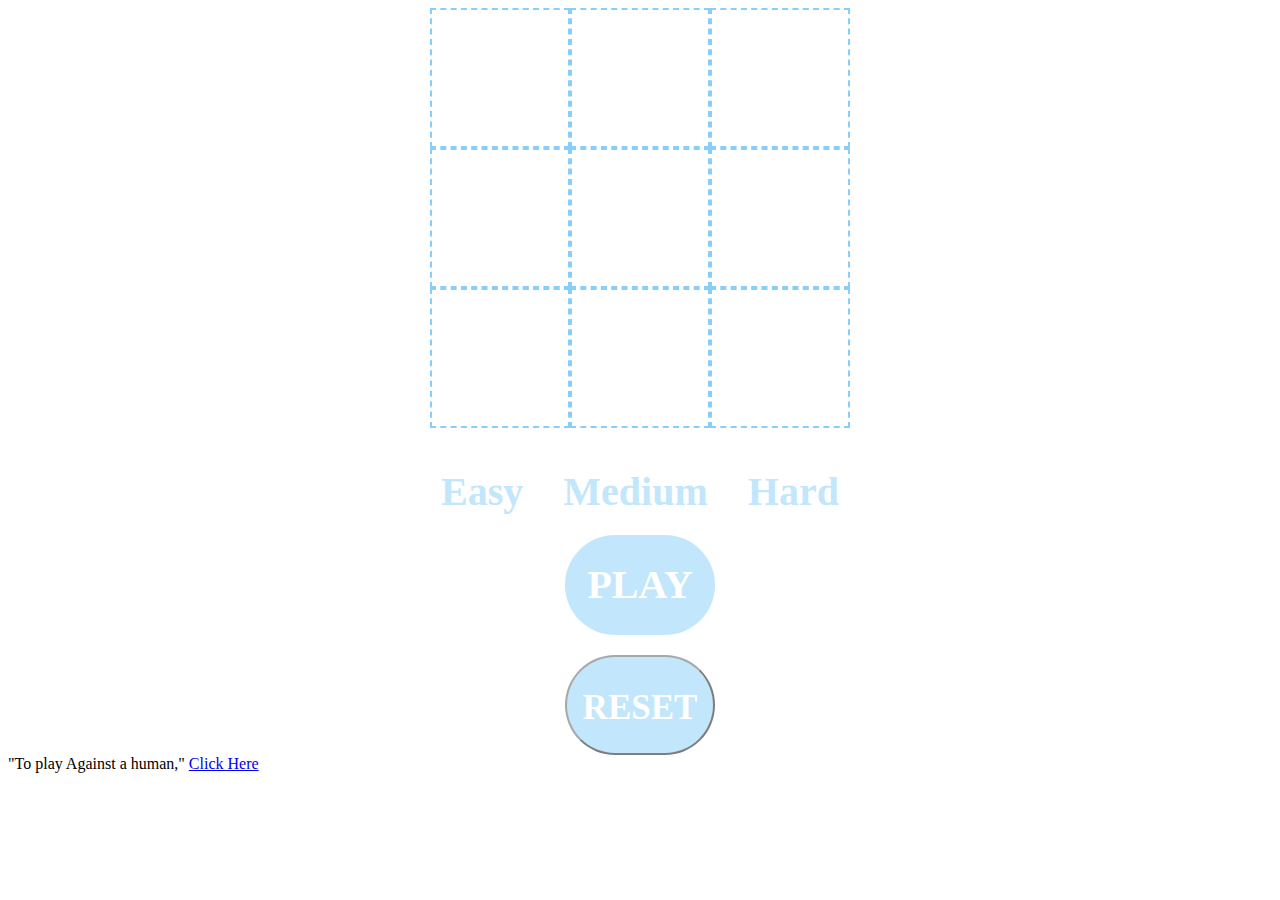
<file: index.html>
<!DOCTYPE HTML>
<html>
    <head>
        <title>Tic-Tac-Toe AI</title>
        <link rel = 'stylesheet' type = 'text/css' href = 'ui.css'>
    </head>

    <body>
        <div class = 'main-container'>
            <div class = 'board'>
                <!-- data-indx following cell divs represents cell index in 1D array representation -->
                <div class='cell' data-indx = "0" ></div>
                <div class='cell' data-indx = "1" ></div>
                <div class='cell' data-indx = "2" ></div>
                <div class='cell' data-indx = "3" ></div>
                <div class='cell' data-indx = "4" ></div>
                <div class='cell' data-indx = "5" ></div>
                <div class='cell' data-indx = "6" ></div>
                <div class='cell' data-indx = "7" ></div>
                <div class='cell' data-indx = "8" ></div>
            </div>

            <div class = 'control'>
                <!-- div.intial displays the starting controls -->

                <div class = 'intial'>
                    <div class = 'difficulty'>
                        <span class = 'level not-selected' id = "easy">Easy</span>
                        <span class = 'level not-selected' id = "medium">Medium</span>
                        <span class = 'level not-selected' id = "hard">Hard</span>
                    </div>

                    <div class='start'> PLAY </div>
                   
                </div>

                <!-- div.ingame displays in-game messages and controls -->
                <div class = 'ingame' id="human">X MUST MOVE</div>
                <div class = 'ingame' id="ai">O MUST MOVE</div>
                <div class = 'ingame' id="won">X won !</div>
                <div class = 'ingame' id="lost">O won !</div>
                <div class = 'ingame' id="draw">It's a Draw</div>
                 <button class='reset'> RESET </button>
            </div>
        </div>
        <div>
        	"To play Against a human,"
        	<a href="index_human.html"> Click Here</a>
        </div>
         <script type="text/javascript" src="jquery-1.10.1.min.js"></script>
        <script type="text/javascript" src="game.js"></script>

    </body>
</html>
</file>
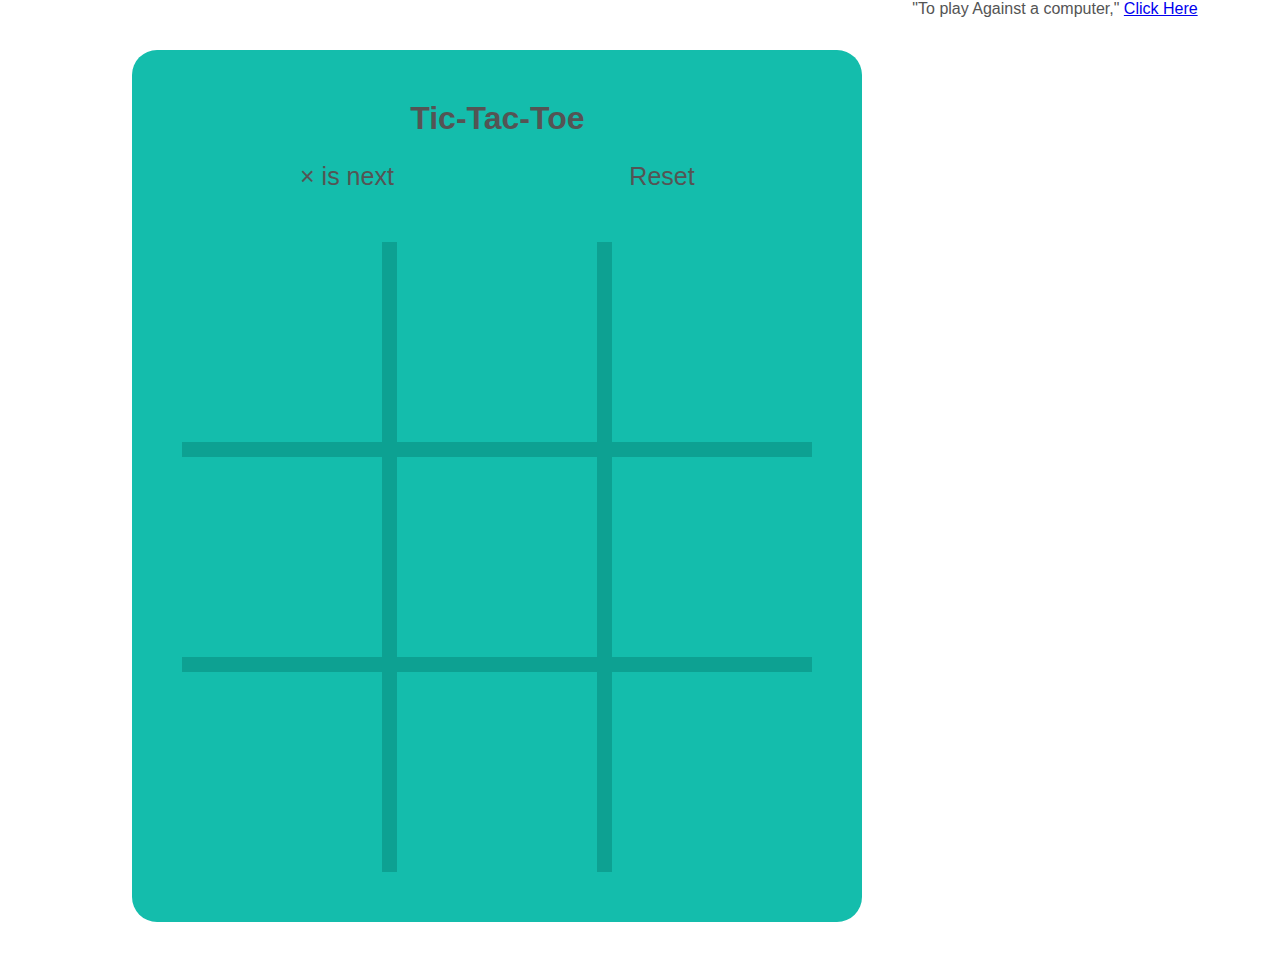
<file: index_human.html>
<!doctype html>
<html lang="en">
<head>
  <meta charset="UTF-8">
  <meta name="viewport"
        content="width=device-width, user-scalable=no, initial-scale=1.0, maximum-scale=1.0, minimum-scale=1.0">
  <meta http-equiv="X-UA-Compatible" content="ie=edge">
  <link rel="stylesheet" href="style_human.css">
  <title>Tic Tac Toe</title>
</head>
<body>
  <div class="container">
    <h1 class="title">Tic-Tac-Toe</h1>
    <div class="status-action">
      <div class="status">× is next</div>
      <div class="reset">Reset</div>
    </div>
    <div class="game-grid">
      <div class="game-cell"></div>
      <div class="game-cell"></div>
      <div class="game-cell"></div>
      <div class="game-cell"></div>
      <div class="game-cell"></div>
      <div class="game-cell"></div>
      <div class="game-cell"></div>
      <div class="game-cell"></div>
      <div class="game-cell"></div>
    </div>
  </div>
   <div>
        	"To play Against a computer,"
        	<a href="index.html"> Click Here</a>
    </div>
  <script src="game_human.js"></script>

</body>
</html>
</file>
<file: ui.css>
.main-container {
    height: 100%;
    width: 900px;
    margin: 0 auto;
}

.board {
    height: 420px;
    width: 420px;
    margin: 0 auto;
}

.cell {
    width: 140px;
    height: 140px;
    border: 2px dashed lightskyblue;
    box-sizing: border-box;
    -webkit-box-sizing: border-box;
    -moz-box-sizing: border-box;
    cursor:pointer;
    float:left;
    line-height: 140px;
    text-align: center;
    font-family: "Arial Narrow";
    font-weight: bold;
    font-size: 70px;
}

.control {
    font-family: "Arial Narrow";
    font-size: 40px;
    font-weight: bold;
    text-align: center;
    margin-top:40px;
}

.level {
    margin: 0 15px;
    color: lightskyblue;
    cursor: pointer;
}

.not-selected {
    opacity: 0.5;
}

.not-selected:hover {
    opacity:1;
}

.start {
    margin-top: 20px;
    width: 150px;
    height: 100px;
    background-color: #87CEFA;
    line-height: 100px;
    text-align: center;
    border-radius: 50px;
    -webkit-border-radius:50px;
    -moz-border-radius:50px;
    color: white;
    margin-left: auto;
    margin-right: auto;
    cursor:pointer;
    opacity:0.5;
}

.start:hover {
    opacity:1;
}
.reset {
    font-family:serif;
    font-size: 35px;
    font-weight: bold;
    margin-top: 20px;
    width: 150px;
    height: 100px;
    background-color: #87CEFA;
    line-height: 100px;
    text-align: center;
    border-radius: 60px;
    -webkit-border-radius:70px;
    -moz-border-radius:70px;
    color: white;
    margin-left: auto;
    margin-right: auto;
    cursor:pointer;
    opacity:0.5;
}

.reset:hover {
    opacity:1;
}
.ingame {
    display:none;
    color:lightskyblue;
}

.ingame > p {
    margin:0px;
}
</file>
<file: style_human.css>
* {
  box-sizing: border-box;
  margin: 0;
  padding: 0;
}

body {
  color: #545454;
  display: flex;
  font-family: sans-serif;
  justify-content: center;
}

.container {
  background: #14BDAC;
  margin: 50px;
  padding: 50px;
  border-radius: 25px;
}

.title {
  text-align: center;
}

.title span {
  color: #F2EBD3;
}

.status-action {
  display: flex;
  margin-top: 25px;
  font-size: 25px;
  justify-content: space-around;
  height: 30px;
}

.status span {
  color: #F2EBD3;
}

.reset {
  cursor: pointer;
}

.reset:hover {
  color: #F2EBD3;
}

.game-grid {
  background: #0DA192;
  display: grid;
  grid-template-columns: repeat(3, 1fr);
  grid-template-rows: repeat(3, 1fr);
  grid-gap: 15px;
  margin-top: 50px;
}

.game-cell {
  background: #14BDAC;
  display: flex;
  justify-content: center;
  align-items: center;
  cursor: pointer;
  height: 200px;
  width: 200px;
}

.x,
.o {
  cursor: default;
}

.x::after {
  content: '×';
  font-size: 200px;
}

.o::after {
  content: '○';
  color: #F2EBD3;
  font-size: 225px;
}

.won::after {
  color: #BD022F;
}

@media only screen and (max-width: 1024px) {
  .game-grid {
    margin-top: 25px;
    grid-gap: 10px;
  }

  .game-cell {
    height: 150px;
    width: 150px;
  }

  .x::after {
    font-size: 150px;
  }

  .o::after {
    font-size: 175px;
  }
}

@media only screen and (max-width: 540px) {
  .container {
    margin: 25px;
    padding: 25px;
  }

  .game-cell {
    height: 100px;
    width: 100px;
  }

  .x::after {
    font-size: 100px;
  }

  .o::after {
    font-size: 125px;
  }
}
</file>
